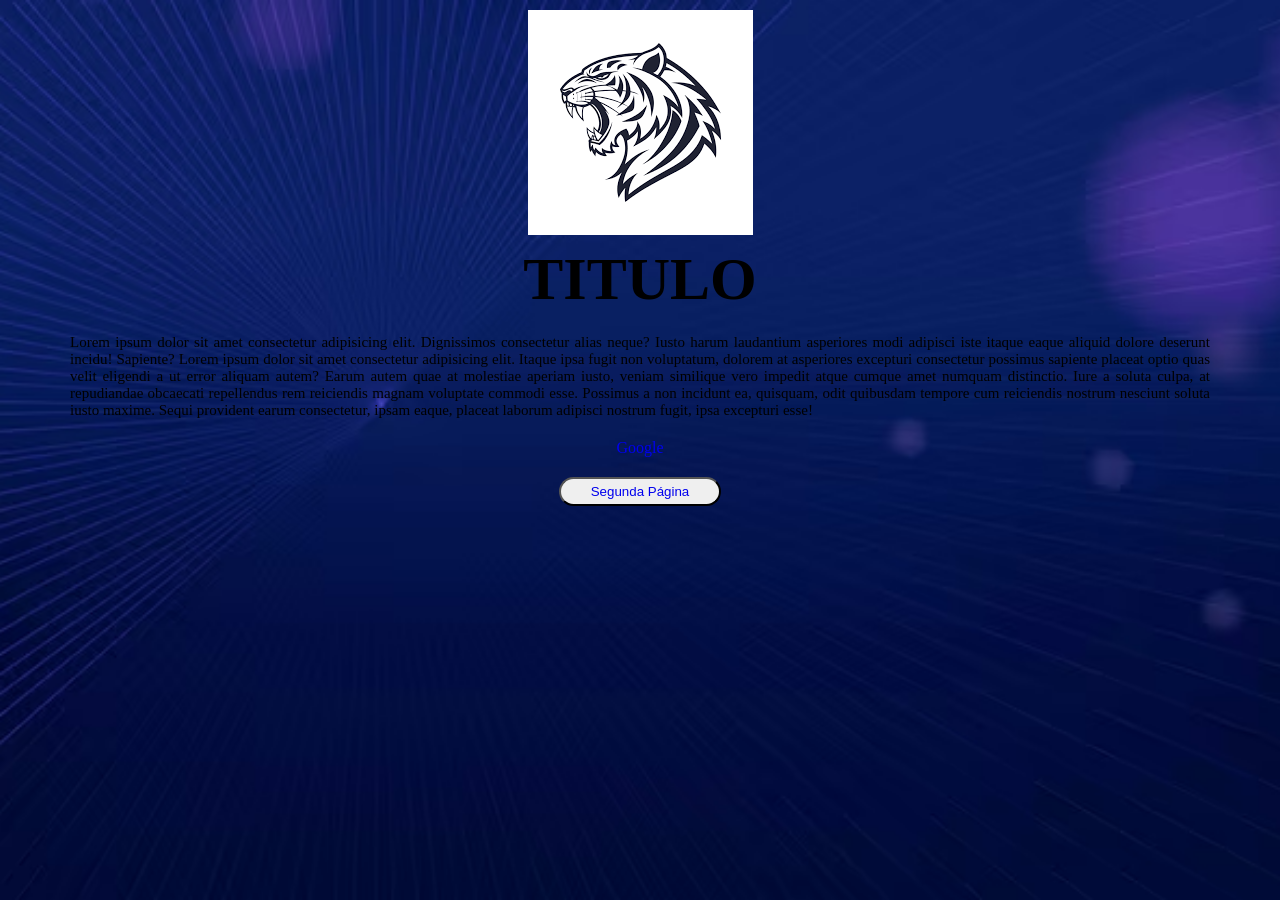
<file: index.html>
<!DOCTYPE html>
<html lang="en">
<head>
    <meta charset="UTF-8">
    <meta name="viewport" content="width=device-width, initial-scale=1.0">
    <title>batman</title>
    <link rel="stylesheet" href="style.css">
</head>
<body>
    <!-- LOGO -->
     <img src="assests/LOGO.png" alt="Logo da empresa">

     <h2>TITULO</h2>

     <p>
        Lorem ipsum dolor sit amet consectetur adipisicing elit. Dignissimos consectetur alias neque? Iusto harum laudantium asperiores modi adipisci iste itaque eaque aliquid dolore deserunt incidu! Sapiente?
        Lorem ipsum dolor sit amet consectetur adipisicing elit. Itaque ipsa fugit non voluptatum, dolorem at asperiores excepturi consectetur possimus sapiente placeat optio quas velit eligendi a ut error aliquam autem?
        Earum autem quae at molestiae aperiam iusto, veniam similique vero impedit atque cumque amet numquam distinctio. Iure a soluta culpa, at repudiandae obcaecati repellendus rem reiciendis magnam voluptate commodi esse.
        Possimus a non incidunt ea, quisquam, odit quibusdam tempore cum reiciendis nostrum nesciunt soluta iusto maxime. Sequi provident earum consectetur, ipsam eaque, placeat laborum adipisci nostrum fugit, ipsa excepturi esse!
    </p>
    
     <!-- link -->
      <a href="http://google.com.br" target="_blank">Google</a>

      <button>
          <a href="segunda_pagina.html">Segunda Página</a>
      </button>
</body>
</html>
</file>
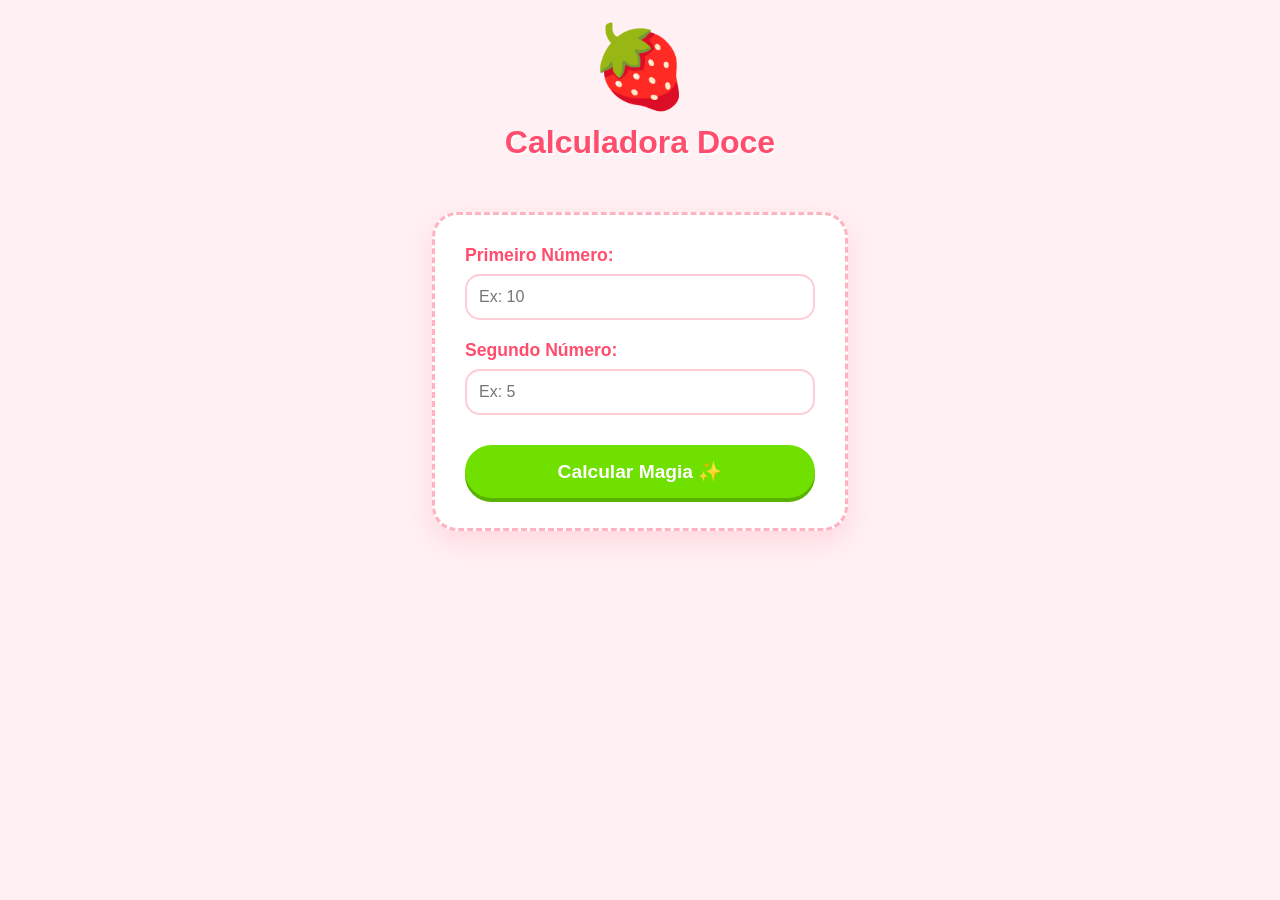
<file: atividade-1/index.html>
<!DOCTYPE html>
<html lang="pt-BR">
<head>
    <meta charset="UTF-8">
    <meta name="viewport" content="width=device-width, initial-scale=1.0">
    <title>Calculadora da Moranguinho 🍓</title>
    <style>
        /* CONFIGURAÇÕES GERAIS */
        body {
            background-color: #fff0f3; /* Rosa bem clarinho */
            font-family: 'Segoe UI', Tahoma, Geneva, Verdana, sans-serif;
            margin: 0;
            padding: 20px;
            display: flex;
            flex-direction: column;
            align-items: center;
            color: #d63384; /* Rosa escuro para o texto */
        }

        /* CABEÇALHO */
        header {
            text-align: center;
            margin-bottom: 30px;
        }

        header img {
            max-width: 120px;
            border-radius: 50%;
            border: 5px solid #ff4d6d;
            box-shadow: 0 4px 15px rgba(255, 77, 109, 0.3);
            background-color: white;
        }

        h1 {
            color: #ff4d6d;
            text-shadow: 2px 2px #ffffff;
            font-size: 2rem;
            margin-top: 10px;
        }

        /* FORMULÁRIO (A CAIXINHA) */
        form {
            background-color: #ffffff;
            max-width: 350px;
            width: 90%;
            border: 3px dashed #ffb3c1; /* Borda tracejada fofa */
            padding: 30px;
            border-radius: 25px;
            box-shadow: 0 10px 25px rgba(255, 179, 193, 0.4);
        }

        .campo {
            margin-bottom: 20px;
        }

        label {
            display: block;
            margin-bottom: 8px;
            font-weight: bold;
            color: #ff4d6d;
            font-size: 1.1rem;
        }

        input[type="number"] {
            width: 100%;
            padding: 12px;
            border: 2px solid #ffccd5;
            border-radius: 15px;
            box-sizing: border-box;
            outline: none;
            font-size: 1rem;
            transition: all 0.3s;
        }

        input[type="number"]:focus {
            border-color: #ff4d6d;
            background-color: #fffafb;
        }

        /* BOTÃO ESTILO MORANGUINHO */
        button {
            background-color: #70e000; /* Verde folha */
            color: white;
            padding: 15px;
            width: 100%;
            font-size: 1.2rem;
            font-weight: bold;
            border: none;
            border-radius: 50px;
            cursor: pointer;
            box-shadow: 0 4px 0 #59b200;
            transition: all 0.2s;
            margin-top: 10px;
        }

        button:hover {
            background-color: #80ed99;
            transform: scale(1.02);
        }

        button:active {
            transform: translateY(4px);
            box-shadow: none;
        }

        /* RESULTADOS */
        #resultados {
            margin-top: 25px;
            background: #fff;
            padding: 20px;
            border-radius: 20px;
            width: 90%;
            max-width: 350px;
            text-align: center;
            border: 2px solid #ffccd5;
            display: none; /* Escondido até calcular */
        }

        .resultado-item {
            background: #fff5f6;
            margin: 8px 0;
            padding: 10px;
            border-radius: 10px;
            font-size: 1.1rem;
            color: #c9184a;
            border-left: 5px solid #ff4d6d;
        }
    </style>
</head>
<body>

    <header>
        <div style="font-size: 80px;">🍓</div>
        <h1>Calculadora Doce</h1>
    </header>

    <form id="formulario">
        <div class="campo">
            <label for="numero1">Primeiro Número:</label>
            <input type="number" id="numero1" placeholder="Ex: 10" required>
        </div>

        <div class="campo">
            <label for="numero2">Segundo Número:</label>
            <input type="number" id="numero2" placeholder="Ex: 5" required>
        </div>

        <button type="submit">Calcular Magia ✨</button>
    </form>

    <div id="resultados"></div>

    <script>
        const form = document.getElementById('formulario');
        const listaResultados = document.getElementById('resultados');

        form.addEventListener('submit', function(event) {
            event.preventDefault(); // Impede a página de recarregar

            const n1 = parseFloat(document.getElementById('numero1').value);
            const n2 = parseFloat(document.getElementById('numero2').value);

            const soma = n1 + n2;
            const subtracao = n1 - n2;
            const multiplicacao = n1 * n2;
            const divisao = n2 !== 0 ? (n1 / n2).toFixed(2) : "Erro (divisão por zero)";

            // Montando a exibição fofa
            listaResultados.style.display = 'block';
            listaResultados.innerHTML = `
                <div class="resultado-item">Soma: <b>${soma}</b></div>
                <div class="resultado-item">Subtração: <b>${subtracao}</b></div>
                <div class="resultado-item">Multiplicação: <b>${multiplicacao}</b></div>
                <div class="resultado-item">Divisão: <b>${divisao}</b></div>
            `;
        });
    </script>

</body>
</html>
</file>
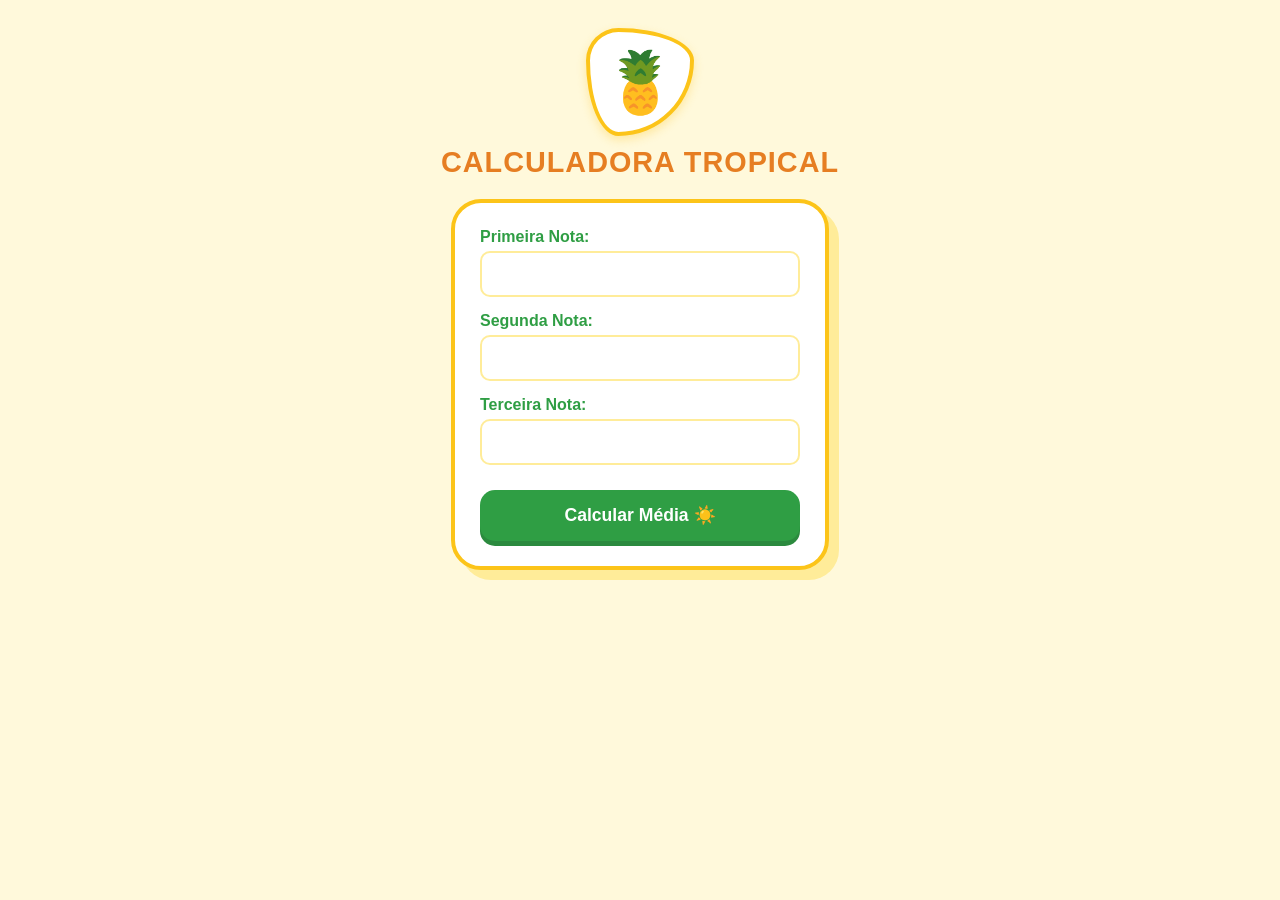
<file: atividade-2/index.html>
<!DOCTYPE html>
<html lang="pt-BR">
<head>
    <meta charset="UTF-8">
    <meta name="viewport" content="width=device-width, initial-scale=1.0">
    <title>Boletim Tropical - Abacaxi 🍍</title>
    <style>
        /* ESTILO TEMA ABACAXI */
        body {
            background-color: #fff9db; /* Amarelo bem clarinho */
            font-family: 'Trebuchet MS', sans-serif;
            display: flex;
            flex-direction: column;
            align-items: center;
            padding: 20px;
            color: #5d4037; /* Marrom para contraste */
        }

        header {
            text-align: center;
            margin-bottom: 20px;
        }

        .logo-container {
            font-size: 60px;
            background: #fff;
            width: 100px;
            height: 100px;
            display: flex;
            align-items: center;
            justify-content: center;
            border-radius: 30% 70% 70% 30% / 30% 30% 70% 70%; /* Formato levemente irregular de fruta */
            border: 4px solid #fcc419;
            margin: 0 auto 10px;
            box-shadow: 0 4px 10px rgba(252, 196, 25, 0.3);
        }

        h1 {
            color: #e67e22; /* Laranja abacaxi */
            margin: 0;
            font-size: 1.8rem;
            text-transform: uppercase;
            letter-spacing: 1px;
        }

        form {
            background: white;
            padding: 25px;
            border-radius: 30px;
            border: 4px solid #fcc419;
            box-shadow: 10px 10px 0px #ffec99; /* Sombra sólida tropical */
            width: 100%;
            max-width: 320px;
        }

        .campo {
            margin-bottom: 15px;
        }

        label {
            display: block;
            font-weight: bold;
            margin-bottom: 5px;
            color: #2f9e44; /* Verde da coroa */
        }

        input[type="number"] {
            width: 100%;
            padding: 12px;
            border: 2px solid #ffec99;
            border-radius: 10px;
            outline: none;
            box-sizing: border-box;
            font-size: 1rem;
            transition: border-color 0.3s;
        }

        input[type="number"]:focus {
            border-color: #fcc419;
        }

        button {
            background-color: #2f9e44; /* Verde folha */
            color: white;
            border: none;
            padding: 15px;
            width: 100%;
            border-radius: 15px;
            font-size: 1.1rem;
            font-weight: bold;
            cursor: pointer;
            box-shadow: 0 5px 0 #2b8a3e;
            transition: 0.1s;
            margin-top: 10px;
        }

        button:hover {
            background-color: #40c057;
        }

        button:active {
            transform: translateY(4px);
            box-shadow: none;
        }

        /* RESULTADO */
        #resultado {
            margin-top: 25px;
            padding: 20px;
            border-radius: 20px;
            text-align: center;
            width: 100%;
            max-width: 320px;
            display: none;
            font-weight: bold;
        }

        .aprovado {
            background-color: #ebfbee;
            border: 3px solid #40c057;
            color: #2b8a3e;
        }

        .reprovado {
            background-color: #fff5f5;
            border: 3px solid #ff6b6b;
            color: #c92a2a;
        }

        .nota-final {
            font-size: 2rem;
            display: block;
        }
    </style>
</head>
<body>

    <header>
        <div class="logo-container">🍍</div>
        <h1>Calculadora Tropical</h1>
    </header>

    <form id="formNotas">
        <div class="campo">
            <label for="nota1">Primeira Nota:</label>
            <input type="number" id="nota1" step="0.1" min="0" max="10" required>
        </div>

        <div class="campo">
            <label for="nota2">Segunda Nota:</label>
            <input type="number" id="nota2" step="0.1" min="0" max="10" required>
        </div>

        <div class="campo">
            <label for="nota3">Terceira Nota:</label>
            <input type="number" id="nota3" step="0.1" min="0" max="10" required>
        </div>

        <button type="submit">Calcular Média ☀️</button>
    </form>

    <div id="resultado"></div>

    <script>
        const form = document.getElementById('formNotas');
        const resDiv = document.getElementById('resultado');

        form.addEventListener('submit', function(e) {
            e.preventDefault();

            const n1 = parseFloat(document.getElementById('nota1').value);
            const n2 = parseFloat(document.getElementById('nota2').value);
            const n3 = parseFloat(document.getElementById('nota3').value);

            const media = (n1 + n2 + n3) / 3;
            
            let msg, classe;
            if (media >= 7) {
                msg = "Aprovado! Você é o rei da praia! 🏄‍♂️";
                classe = "aprovado";
            } else {
                msg = "Reprovado. Deu ruim no verão! ☔";
                classe = "reprovado";
            }

            resDiv.className = classe;
            resDiv.style.display = 'block';
            resDiv.innerHTML = `
                <span class="nota-final">${media.toFixed(1)}</span>
                <p>${msg}</p>
            `;
        });
    </script>

</body>
</html>
</file>
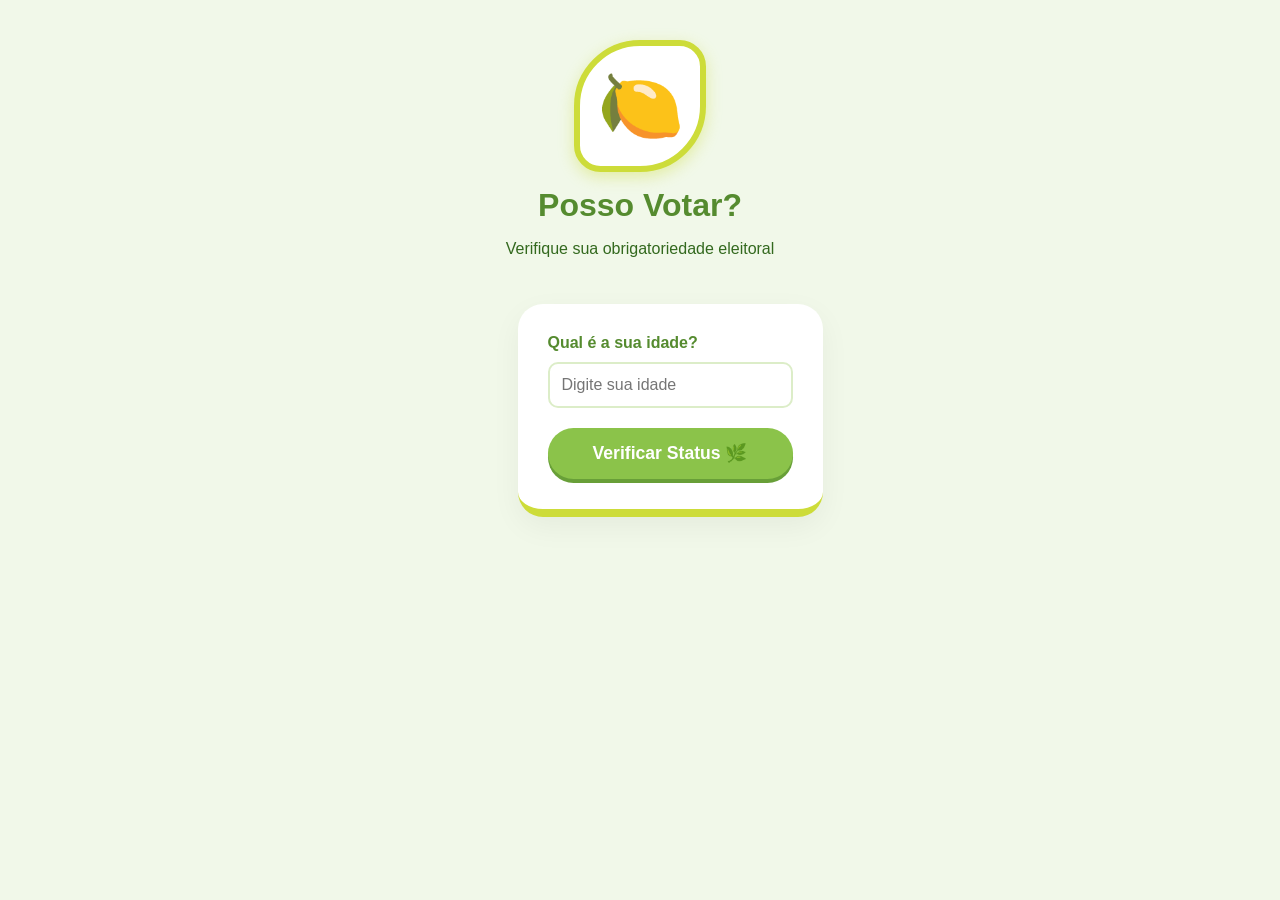
<file: atividade-3/index.html>
<!DOCTYPE html>
<html lang="pt-BR">
<head>
    <meta charset="UTF-8">
    <meta name="viewport" content="width=device-width, initial-scale=1.0">
    <title>Calculadora Eleitoral - Limão 🍋</title>
    <link rel="stylesheet" href="style.css">
</head>
<body>

    <header>
        <div class="logo-container">🍋</div>
        <h1>Posso Votar?</h1>
        <p>Verifique sua obrigatoriedade eleitoral</p>
    </header>

    <main>
        <form id="formVotacao">
            <div class="campo">
                <label for="idade">Qual é a sua idade?</label>
                <input type="number" id="idade" placeholder="Digite sua idade" min="0" max="120" required>
            </div>

            <button type="submit">Verificar Status 🌿</button>
        </form>

        <div id="resultado"></div>
    </main>

    <script src="script.js"></script>
</body>
</html>
</file>
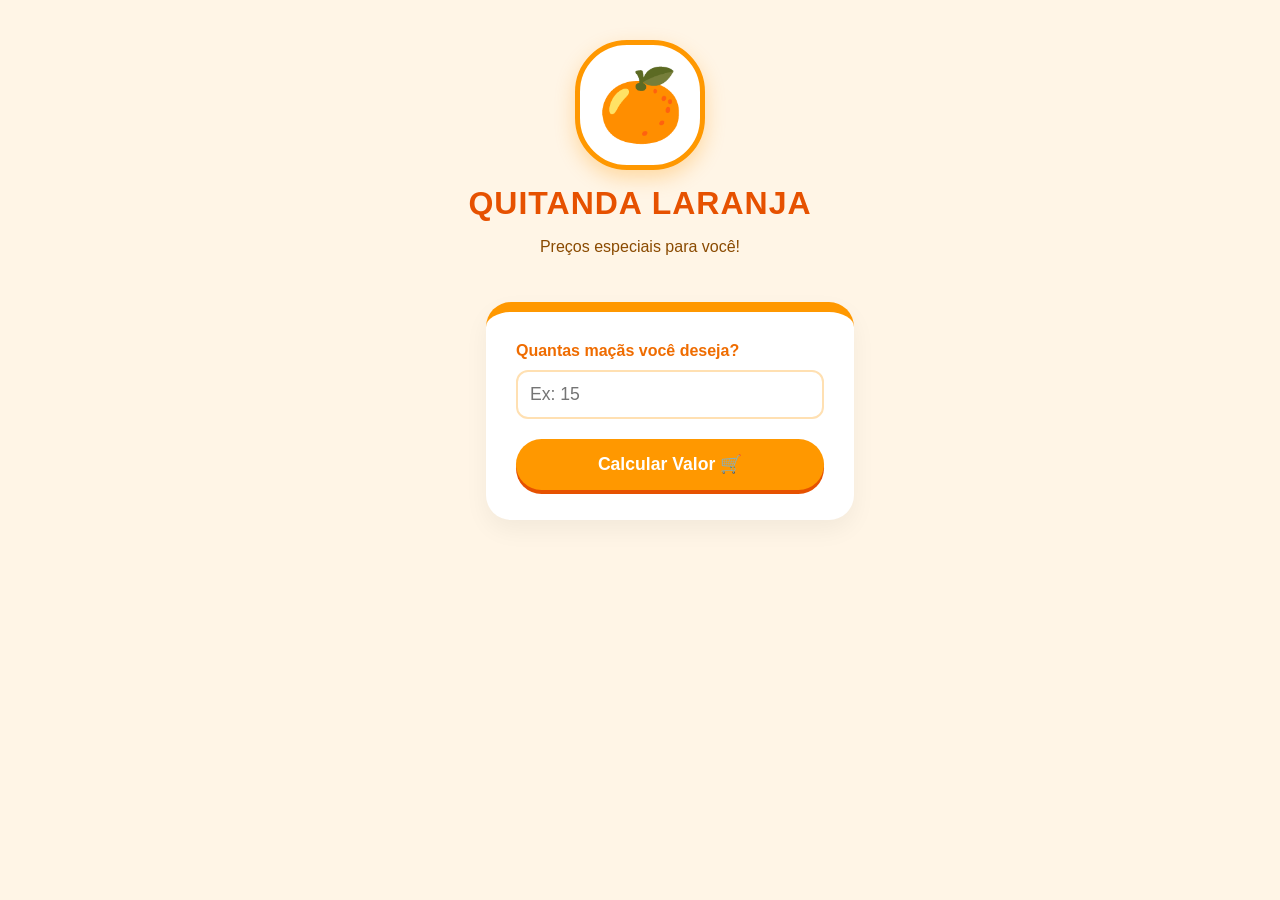
<file: atividade-4/index.html>
<!DOCTYPE html>
<html lang="pt-BR">
<head>
    <meta charset="UTF-8">
    <meta name="viewport" content="width=device-width, initial-scale=1.0">
    <title>Quitanda Laranja - Calculadora de Maçãs</title>
    <link rel="stylesheet" href="style.css">
</head>
<body>

    <header>
        <div class="logo-container">🍊</div>
        <h1>Quitanda Laranja</h1>
        <p>Preços especiais para você!</p>
    </header>

    <main>
        <form id="formMacas">
            <div class="campo">
                <label for="quantidade">Quantas maçãs você deseja?</label>
                <input type="number" id="quantidade" min="1" placeholder="Ex: 15" required>
            </div>

            <button type="submit">Calcular Valor 🛒</button>
        </form>

        <div id="resultado"></div>
    </main>

    <script src="script.js"></script>
</body>
</html>
</file>
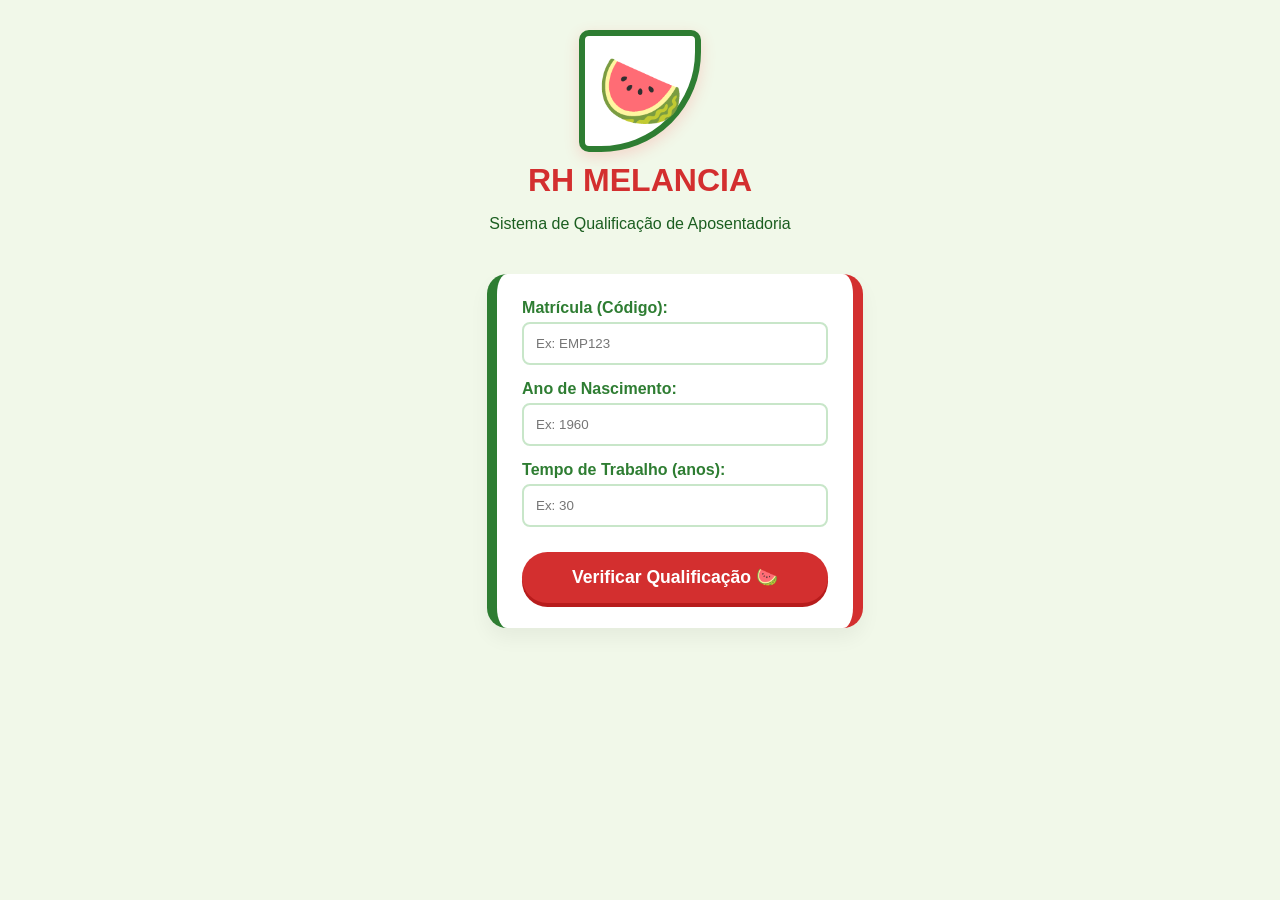
<file: atividade-5/index.html>
<!DOCTYPE html>
<html lang="pt-BR">
<head>
    <meta charset="UTF-8">
    <meta name="viewport" content="width=device-width, initial-scale=1.0">
    <title>RH Tropical - Verificador de Aposentadoria</title>
    <link rel="stylesheet" href="style.css">
</head>
<body>

    <header>
        <div class="logo-container">🍉</div>
        <h1>RH Melancia</h1>
        <p>Sistema de Qualificação de Aposentadoria</p>
    </header>

    <main>
        <form id="formAposentadoria">
            <div class="campo">
                <label for="matricula">Matrícula (Código):</label>
                <input type="text" id="matricula" placeholder="Ex: EMP123" required>
            </div>

            <div class="campo">
                <label for="anoNascimento">Ano de Nascimento:</label>
                <input type="number" id="anoNascimento" min="1900" max="2026" placeholder="Ex: 1960" required>
            </div>

            <div class="campo">
                <label for="tempoTrabalho">Tempo de Trabalho (anos):</label>
                <input type="number" id="tempoTrabalho" min="0" placeholder="Ex: 30" required>
            </div>

            <button type="submit">Verificar Qualificação 🍉</button>
        </form>

        <div id="resultado"></div>
    </main>

    <script src="script.js"></script>
</body>
</html>
</file>
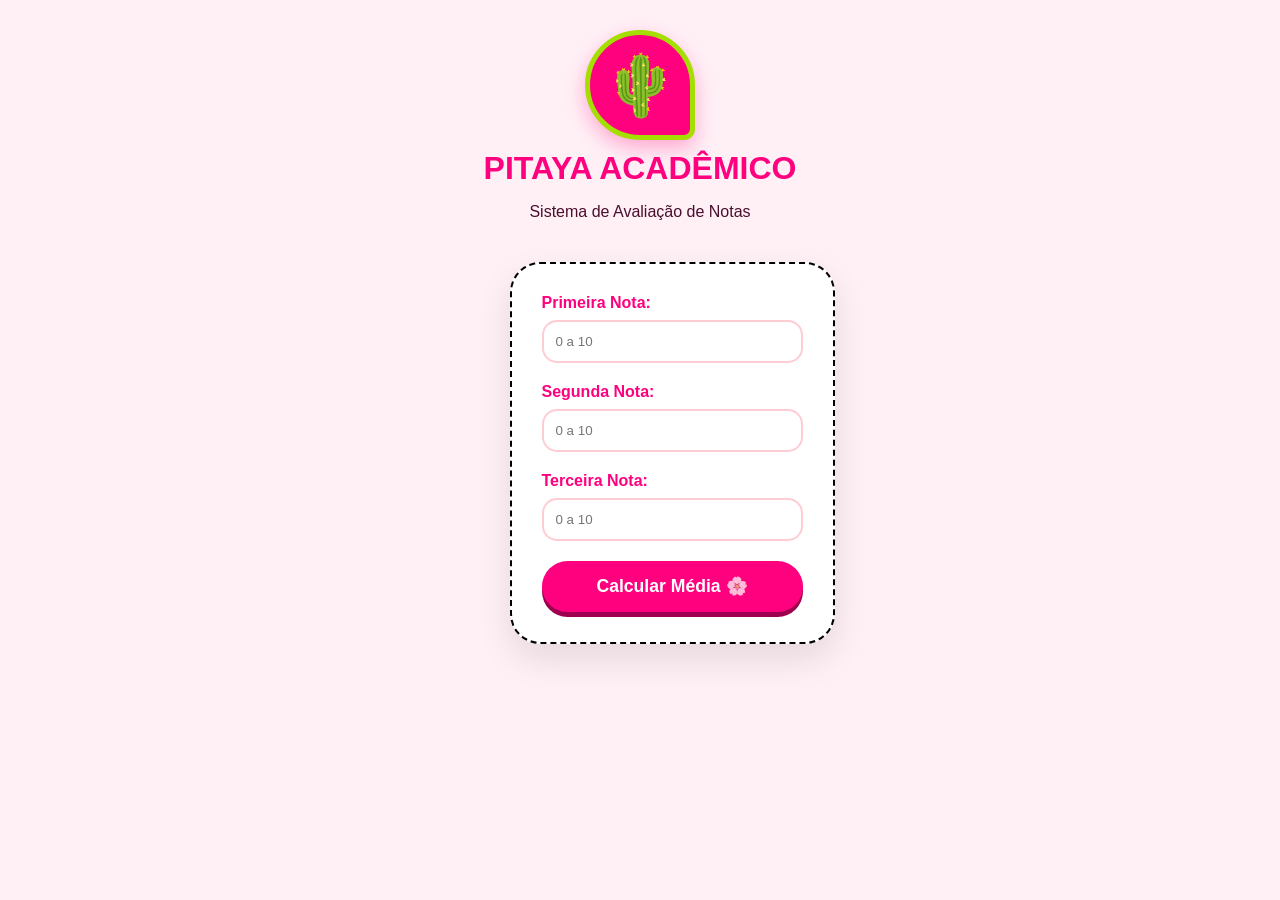
<file: atividade-6/index.html>
<!DOCTYPE html>
<html lang="pt-BR">
<head>
    <meta charset="UTF-8">
    <meta name="viewport" content="width=device-width, initial-scale=1.0">
    <title>Boletim Tropical - Pitaya 🌵</title>
    <link rel="stylesheet" href="style.css">
</head>
<body>

    <header>
        <div class="logo-container"><span>🌵</span></div>
        <h1>Pitaya Acadêmico</h1>
        <p>Sistema de Avaliação de Notas</p>
    </header>

    <main>
        <form id="formNotas">
            <div class="campo">
                <label for="nota1">Primeira Nota:</label>
                <input type="number" id="nota1" step="0.1" placeholder="0 a 10" required>
            </div>

            <div class="campo">
                <label for="nota2">Segunda Nota:</label>
                <input type="number" id="nota2" step="0.1" placeholder="0 a 10" required>
            </div>

            <div class="campo">
                <label for="nota3">Terceira Nota:</label>
                <input type="number" id="nota3" step="0.1" placeholder="0 a 10" required>
            </div>

            <button type="submit">Calcular Média 🌸</button>
        </form>

        <div id="resultado"></div>
    </main>

    <script src="script.js"></script>
</body>
</html>
</file>
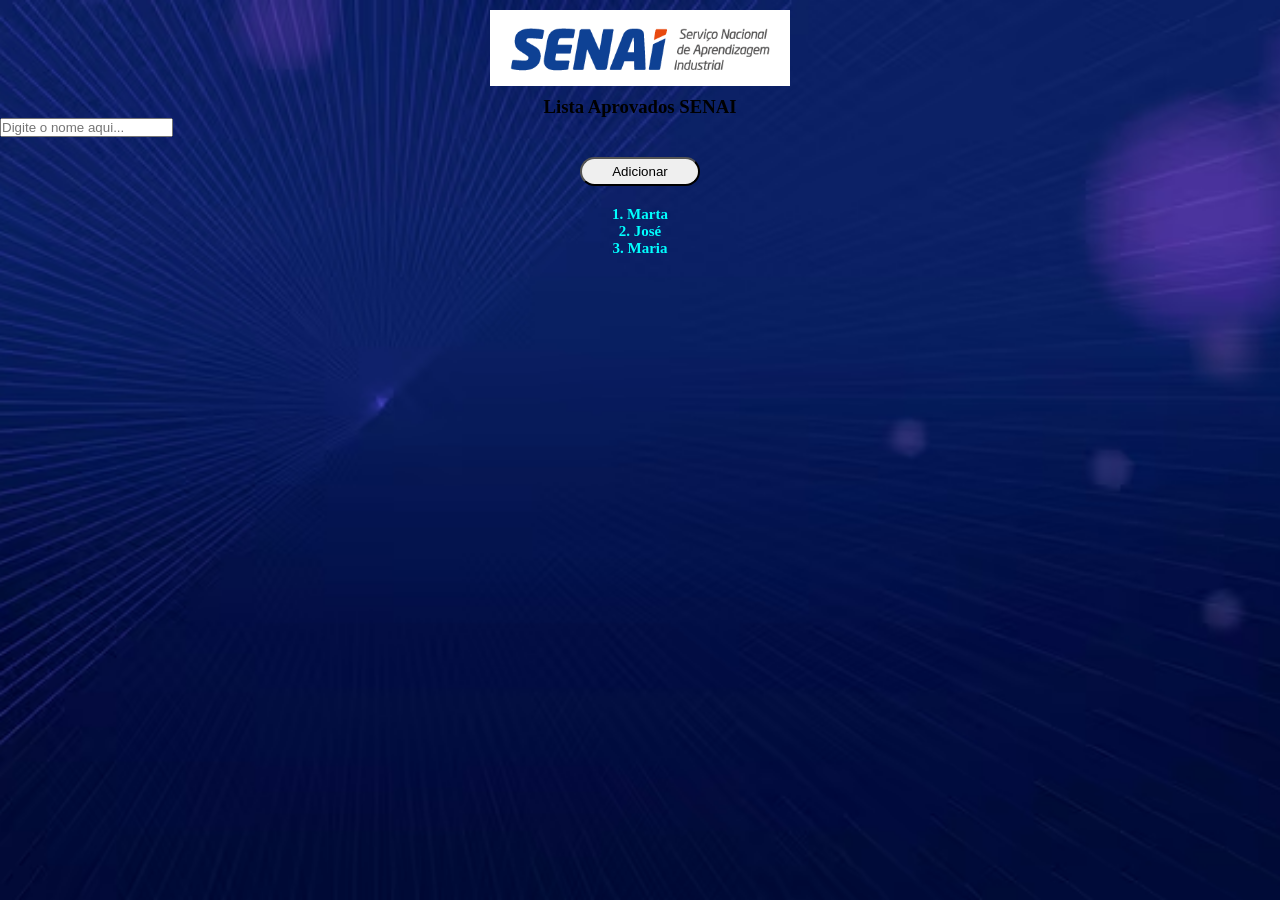
<file: lista_senai.html>
<!DOCTYPE html>
<html lang="en">
<head>
    <meta charset="UTF-8">
    <meta name="viewport" content="width=device-width, initial-scale=1.0">
    <link rel="stylesheet" href="style.css">
    <script>script.js</script>
    <title>Lista SENAI</title>
</head>
<body>
    <!--LOGO-->
    <img src="assets/images.png" alt="logo da empresa">
    <h3>Lista Aprovados SENAI</h3>

    <div class="input-group">
         <input type="text" id="novoAprovado" placeholder="Digite o nome aqui...">
         <button id="btnAdicionar">Adicionar</button>
    </div>
    <ol>
        <li>Marta</li>
        <li>José</li>
        <li>Maria</li>
    </ol>

    <a href="http://"></a>
</body>
</html>
</file>
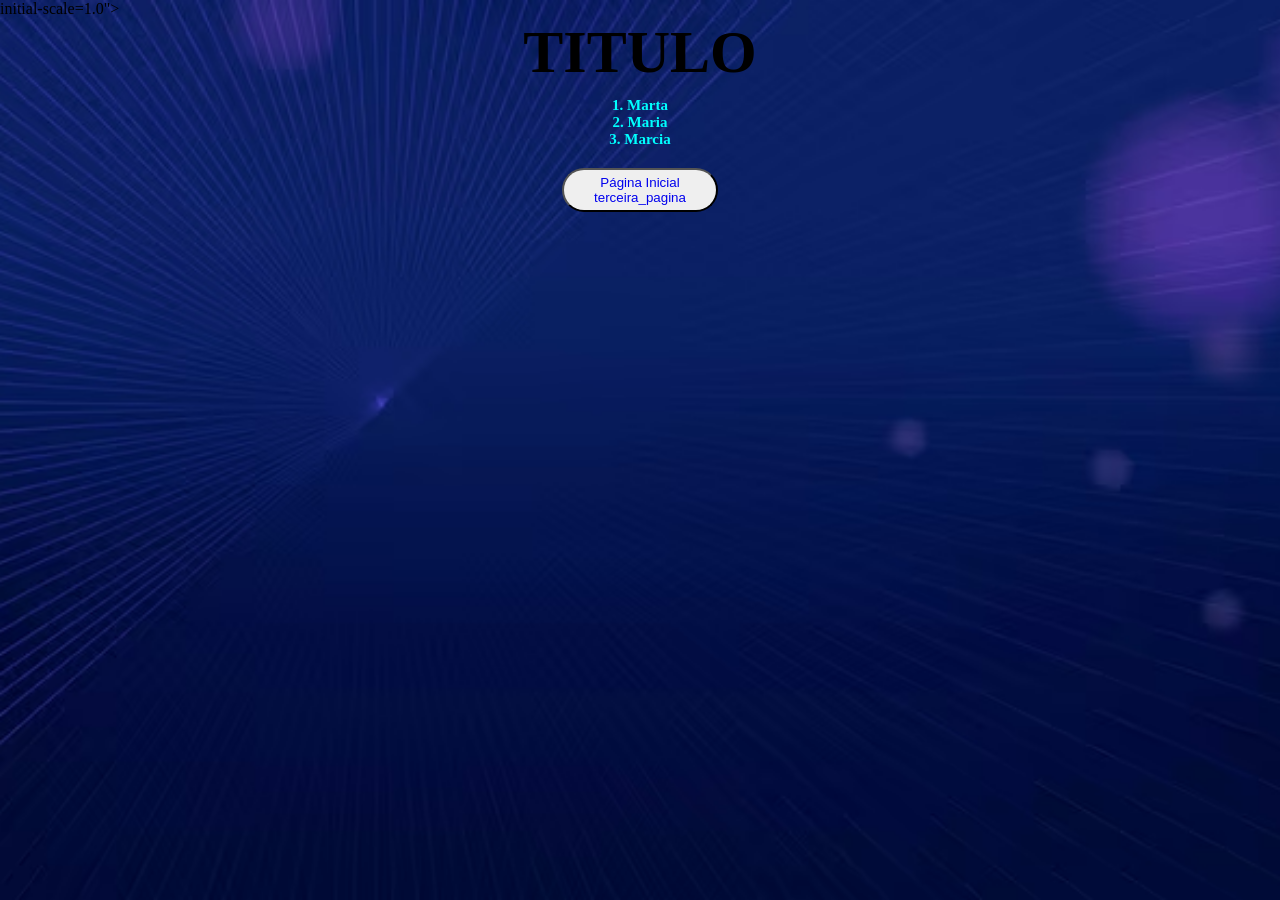
<file: segunda_pagina.html>
<!DOCTYPE html>
<html lang="en">
<head>
    <meta charset="UTF-8">
    <meta name="viewport" content="width=device-width, initial-scale=1.0">
    
     initial-scale=1.0">
    <title>Segunda Página</title>
    <link rel="stylesheet" href="style.css">
    </title>
</head>
<body class="segunda_pagina"></body>
    <h2>TITULO</h2>

    <ol>
        <li>Marta</li>
        <li>Maria</li>
        <li>Marcia</li>
    </ol>

    <button>
        <a href="index.html">Página Inicial</a> 
        <a href="terceira_pagina.html">terceira_pagina</a>
        </a>
    </button>
</body>
</html>
</file>
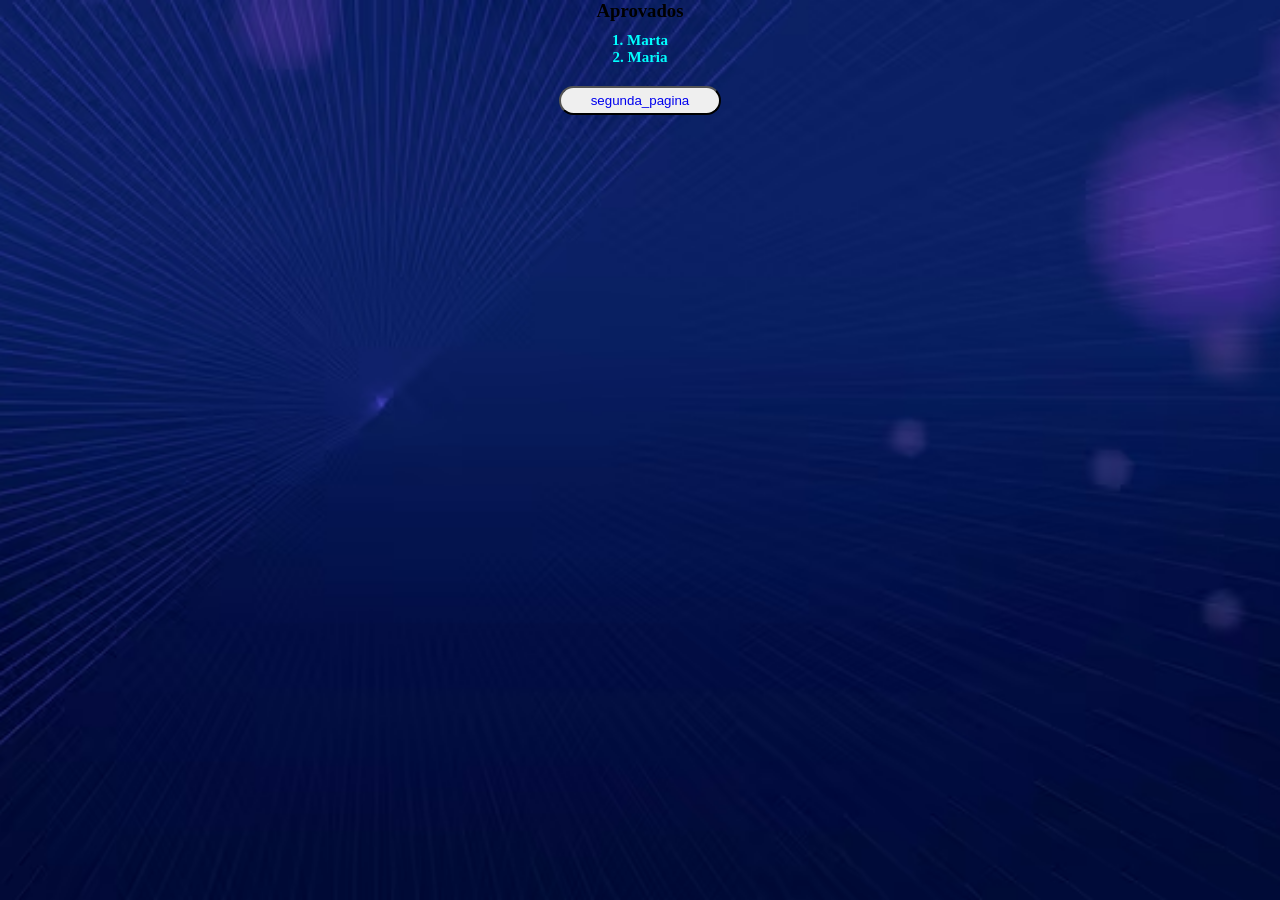
<file: terceira_pagina.html>
<!DOCTYPE html>
<html lang="en">
<head>
    <meta charset="UTF-8">
    <meta name="viewport" content="width=device-width, initial-scale=1.0">
    <title>Terceira Página</title>
    <link rel="stylesheet" href="style.css">
    <title>Aprovados</title>
</head>
<body>
    <h3>Aprovados</h3>

    <ol>
        <li>Marta</li>
        <li>Maria</li>
    </ol>

    <button>
        <a href="segunda_pagina.html">segunda_pagina</a>
    </button>

</body>
</html>
</file>
<file: style.css>
/* RESET DAS CONFIGURAÇÕES DO NAVEGADOR */
* {
    margin: 0;
    padding: 0;
    box-sizing: border-box;
}

body {
    background-color: bisque;
    background-image: url("assests/fundo.avif");

    background-repeat: no-repeat;
    background-position: center;
    background-size: cover;
    background-attachment: fixed;

    font-family: "Comic Sans MS";

}

h2 {
    text-align: center;
    font-size: 60px;
    font-family: "Gigi";

}
p{
    text-align: justify;
    font-size: 15px;
    margin: 20px 70px;    
}

a{
    display: block;
    text-align: center;
    text-decoration: none;
}

img {
    display: block;
    max-width: 300px;
    margin: 10px auto;
}

button {
    display: block;
    margin: 20px auto;
    cursor: pointer;
    padding: 5px 30px;
    border-radius: 30px;

}

ol {
    margin: 10px auto;
    padding: 30px auto;
    text-align: center;
    list-style-position: inside;
}

li {
    font-size: 15px;
    font-weight: bold;
    color: aqua;
}

h3 {
    text-align: center;
    padding: 30px auto;

}
</file>
<file: atividade-3/style.css>
/* PALETA DE CORES LIMÃO */
body {
    background-color: #f1f8e9; /* Verde bem clarinho */
    font-family: 'Segoe UI', Tahoma, Geneva, Verdana, sans-serif;
    display: flex;
    flex-direction: column;
    align-items: center;
    padding: 40px 20px;
    margin: 0;
    color: #33691e; /* Verde escuro para texto */
}

header {
    text-align: center;
    margin-bottom: 30px;
}

.logo-container {
    font-size: 70px;
    background: white;
    width: 120px;
    height: 120px;
    display: flex;
    align-items: center;
    justify-content: center;
    border-radius: 50% 20% 50% 20%; /* Formato de limão siciliano */
    border: 6px solid #cddc39;
    margin: 0 auto 15px;
    box-shadow: 0 5px 15px rgba(205, 220, 57, 0.4);
}

h1 {
    color: #558b2f;
    margin: 0;
    font-size: 2rem;
}

/* FORMULÁRIO */
form {
    background: white;
    padding: 30px;
    border-radius: 25px;
    border-bottom: 8px solid #cddc39; /* Detalhe colorido na base */
    box-shadow: 0 10px 30px rgba(0,0,0,0.05);
    width: 100%;
    max-width: 350px;
}

.campo {
    margin-bottom: 20px;
}

label {
    display: block;
    font-weight: bold;
    margin-bottom: 10px;
    color: #558b2f;
}

input[type="number"] {
    width: 100%;
    padding: 12px;
    border: 2px solid #dcedc8;
    border-radius: 10px;
    outline: none;
    box-sizing: border-box;
    font-size: 1rem;
    transition: 0.3s;
}

input[type="number"]:focus {
    border-color: #cddc39;
    background-color: #f9fbe7;
}

/* BOTÃO CÍTRICO */
button {
    background-color: #8bc34a;
    color: white;
    border: none;
    padding: 15px;
    width: 100%;
    border-radius: 50px;
    font-size: 1.1rem;
    font-weight: bold;
    cursor: pointer;
    box-shadow: 0 4px 0 #689f38;
    transition: 0.2s;
}

button:hover {
    background-color: #9ccc65;
}

button:active {
    transform: translateY(3px);
    box-shadow: none;
}

/* RESULTADO */
#resultado {
    margin-top: 25px;
    padding: 20px;
    border-radius: 15px;
    text-align: center;
    width: 100%;
    max-width: 350px;
    display: none;
    font-weight: bold;
    background: white;
    border: 2px solid #cddc39;
    animation: fadeIn 0.4s ease;
}

@keyframes fadeIn {
    from { opacity: 0; transform: translateY(-10px); }
    to { opacity: 1; transform: translateY(0); }
}

.destaque {
    display: block;
    font-size: 1.4rem;
    margin-bottom: 5px;
    color: #33691e;
}
</file>
<file: atividade-4/style.css>
/* TEMA LARANJA */
body {
    background-color: #fff5e6; /* Creme alaranjado */
    font-family: 'Segoe UI', Roboto, Helvetica, Arial, sans-serif;
    display: flex;
    flex-direction: column;
    align-items: center;
    padding: 40px 20px;
    margin: 0;
    color: #8a4a00; /* Marrom escuro para contraste */
}

header {
    text-align: center;
    margin-bottom: 30px;
}

.logo-container {
    font-size: 70px;
    background: white;
    width: 120px;
    height: 120px;
    display: flex;
    align-items: center;
    justify-content: center;
    border-radius: 40%; /* Formato levemente quadrado/redondo da fruta */
    border: 5px solid #ff9800;
    margin: 0 auto 15px;
    box-shadow: 0 8px 20px rgba(255, 152, 0, 0.3);
}

h1 {
    color: #e65100;
    margin: 0;
    text-transform: uppercase;
    letter-spacing: 1px;
}

/* FORMULÁRIO */
form {
    background: white;
    padding: 30px;
    border-radius: 25px;
    border-top: 10px solid #ff9800;
    box-shadow: 0 10px 25px rgba(0,0,0,0.05);
    width: 100%;
    max-width: 350px;
}

.campo {
    margin-bottom: 20px;
}

label {
    display: block;
    font-weight: bold;
    margin-bottom: 10px;
    color: #ef6c00;
}

input[type="number"] {
    width: 100%;
    padding: 12px;
    border: 2px solid #ffe0b2;
    border-radius: 12px;
    outline: none;
    box-sizing: border-box;
    font-size: 1.1rem;
    transition: 0.3s;
}

input[type="number"]:focus {
    border-color: #ff9800;
    background-color: #fffbf5;
}

/* BOTÃO LARANJA */
button {
    background-color: #ff9800;
    color: white;
    border: none;
    padding: 15px;
    width: 100%;
    border-radius: 50px;
    font-size: 1.1rem;
    font-weight: bold;
    cursor: pointer;
    box-shadow: 0 4px 0 #e65100;
    transition: 0.2s;
}

button:hover {
    background-color: #fb8c00;
}

button:active {
    transform: translateY(3px);
    box-shadow: none;
}

/* RESULTADO */
#resultado {
    margin-top: 25px;
    padding: 20px;
    border-radius: 20px;
    text-align: center;
    width: 100%;
    max-width: 350px;
    display: none;
    background: #fff3e0;
    border: 2px dashed #ffb74d;
    animation: popIn 0.3s ease;
}

@keyframes popIn {
    0% { transform: scale(0.9); opacity: 0; }
    100% { transform: scale(1); opacity: 1; }
}

.valor-total {
    display: block;
    font-size: 2rem;
    color: #e65100;
    font-weight: 900;
}
</file>
<file: atividade-5/style.css>
/* TEMA MELANCIA */
body {
    background-color: #f1f8e9; /* Verde clarinho (casca interna) */
    font-family: 'Segoe UI', Tahoma, Geneva, Verdana, sans-serif;
    display: flex;
    flex-direction: column;
    align-items: center;
    padding: 30px;
    margin: 0;
    color: #1b5e20; /* Verde escuro */
}

header {
    text-align: center;
    margin-bottom: 25px;
}

.logo-container {
    font-size: 70px;
    background: white;
    width: 110px;
    height: 110px;
    display: flex;
    align-items: center;
    justify-content: center;
    border-radius: 10px 10px 100px 10px; /* Formato de fatia */
    border: 6px solid #2e7d32; /* Verde casca */
    margin: 0 auto 10px;
    box-shadow: 0 5px 15px rgba(255, 82, 82, 0.2);
}

h1 {
    color: #d32f2f; /* Vermelho polpa */
    margin: 0;
    text-transform: uppercase;
}

/* FORMULÁRIO */
form {
    background: white;
    padding: 25px;
    border-radius: 20px;
    border-left: 10px solid #2e7d32;
    border-right: 10px solid #d32f2f;
    box-shadow: 0 10px 20px rgba(0,0,0,0.05);
    width: 100%;
    max-width: 380px;
}

.campo {
    margin-bottom: 15px;
}

label {
    display: block;
    font-weight: bold;
    margin-bottom: 5px;
    color: #2e7d32;
}

input {
    width: 100%;
    padding: 12px;
    border: 2px solid #c8e6c9;
    border-radius: 8px;
    outline: none;
    box-sizing: border-box;
    transition: 0.3s;
}

input:focus {
    border-color: #ff5252;
    background-color: #fff9f9;
}

/* BOTÃO */
button {
    background-color: #d32f2f;
    color: white;
    border: none;
    padding: 15px;
    width: 100%;
    border-radius: 50px;
    font-size: 1.1rem;
    font-weight: bold;
    cursor: pointer;
    box-shadow: 0 4px 0 #b71c1c;
    transition: 0.2s;
    margin-top: 10px;
}

button:hover {
    background-color: #ff5252;
}

button:active {
    transform: translateY(3px);
    box-shadow: none;
}

/* RESULTADO */
#resultado {
    margin-top: 25px;
    padding: 20px;
    border-radius: 15px;
    width: 100%;
    max-width: 380px;
    display: none;
    background: white;
    border: 2px solid #2e7d32;
    animation: slideIn 0.4s ease-out;
}

@keyframes slideIn {
    from { opacity: 0; transform: scale(0.9); }
    to { opacity: 1; transform: scale(1); }
}

.info-item {
    border-bottom: 1px dashed #c8e6c9;
    padding: 8px 0;
    color: #333;
}

.status-msg {
    display: block;
    margin-top: 15px;
    font-size: 1.3rem;
    font-weight: bold;
    text-align: center;
}

.requer { color: #d32f2f; }
.nao-requer { color: #2e7d32; }
</file>
<file: atividade-6/style.css>
/* TEMA PITAYA ROSA */
body {
    background-color: #fff0f6; /* Rosa pálido */
    font-family: 'Poppins', sans-serif;
    display: flex;
    flex-direction: column;
    align-items: center;
    padding: 30px;
    margin: 0;
    color: #4a0e2e;
}

header {
    text-align: center;
    margin-bottom: 25px;
}

.logo-container {
    font-size: 60px;
    background: #ff007f; /* Magenta Pitaya */
    width: 100px;
    height: 100px;
    display: flex;
    align-items: center;
    justify-content: center;
    border-radius: 50% 50% 10% 50%;
    border: 5px solid #a4de02; /* Verde das pontas */
    margin: 0 auto 10px;
    box-shadow: 0 8px 20px rgba(255, 0, 127, 0.3);
}

h1 {
    color: #ff007f;
    margin: 0;
    text-transform: uppercase;
}

/* FORMULÁRIO ESTILO POLPA */
form {
    background: white;
    padding: 30px;
    border-radius: 30px;
    border: 2px dashed #000; /* Representando as sementes da pitaya */
    box-shadow: 0 15px 35px rgba(0,0,0,0.1);
    width: 100%;
    max-width: 320px;
}

.campo {
    margin-bottom: 20px;
}

label {
    display: block;
    font-weight: bold;
    margin-bottom: 8px;
    color: #ff007f;
}

input {
    width: 100%;
    padding: 12px;
    border: 2px solid #fecdd3;
    border-radius: 15px;
    outline: none;
    box-sizing: border-box;
    transition: 0.3s;
    background: #fff;
}

input:focus {
    border-color: #a4de02;
    box-shadow: 0 0 8px rgba(164, 222, 2, 0.4);
}

/* BOTÃO MAGENTA */
button {
    background-color: #ff007f;
    color: white;
    border: none;
    padding: 15px;
    width: 100%;
    border-radius: 50px;
    font-size: 1.1rem;
    font-weight: bold;
    cursor: pointer;
    box-shadow: 0 5px 0 #9d004e;
    transition: 0.2s;
}

button:hover {
    background-color: #e60073;
}

button:active {
    transform: translateY(3px);
    box-shadow: none;
}

/* RESULTADO */
#resultado {
    margin-top: 25px;
    padding: 20px;
    border-radius: 20px;
    width: 100%;
    max-width: 320px;
    display: none;
    text-align: center;
    animation: popUp 0.4s cubic-bezier(0.175, 0.885, 0.32, 1.275);
}

@keyframes popUp {
    from { transform: scale(0.5); opacity: 0; }
    to { transform: scale(1); opacity: 1; }
}

.status {
    display: block;
    font-size: 1.5rem;
    font-weight: 900;
    margin-top: 10px;
}

/* CLASSES DE STATUS */
.aprovado { background: #e8f5e9; border: 3px solid #2e7d32; color: #1b5e20; }
.recuperacao { background: #fff3e0; border: 3px solid #ef6c00; color: #e65100; }
.reprovado { background: #ffebee; border: 3px solid #c62828; color: #b71c1c; }
</file>
